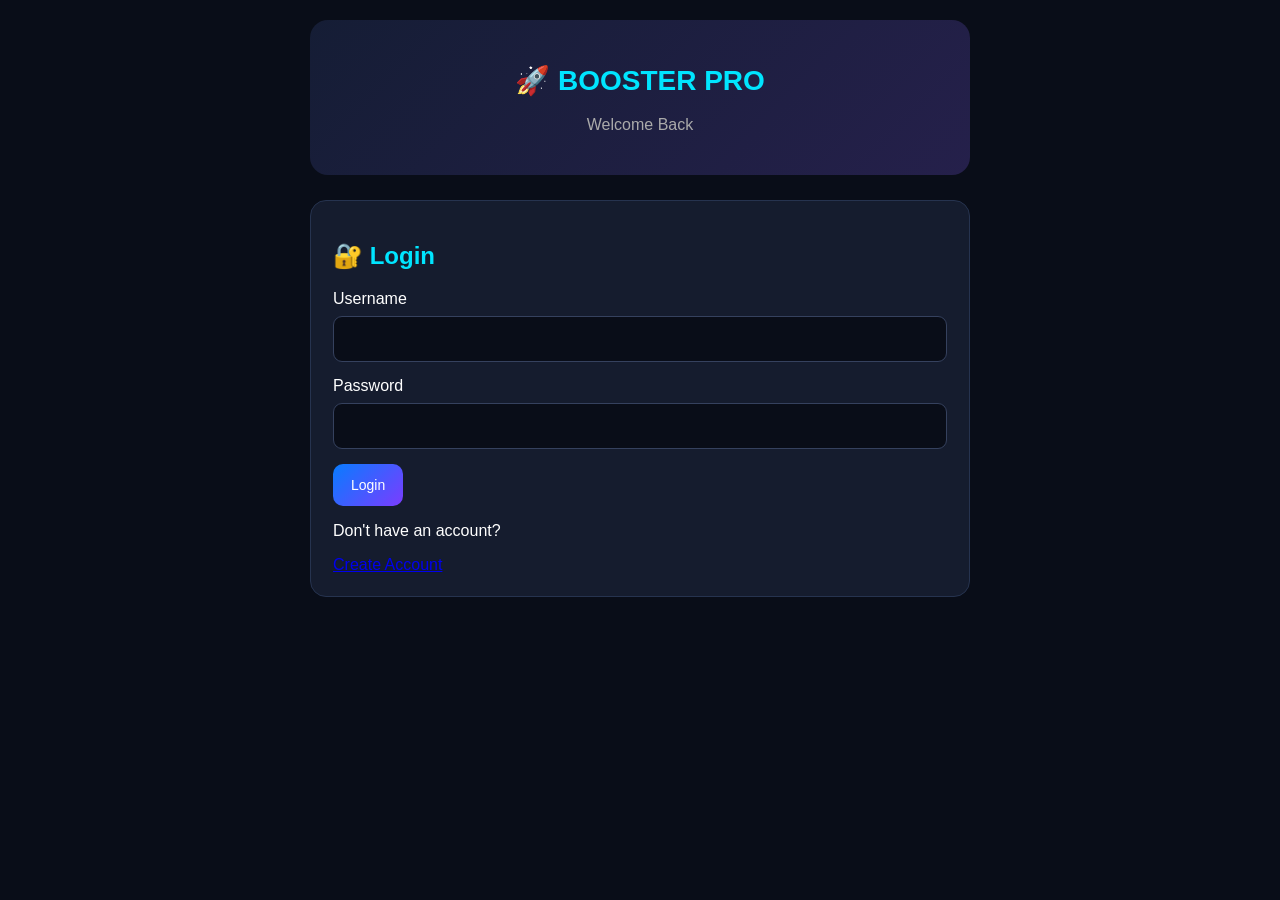
<file: templates/login.html>
<!DOCTYPE html>
<html lang="en">
<head>
<meta charset="UTF-8">
<meta name="viewport" content="width=device-width, initial-scale=1">
<title>BOOSTER PRO - Login</title>
<link rel="stylesheet" href="/static/style.css">
</head>
<body>

<header>
<h1>🚀 BOOSTER PRO</h1>
<p>Welcome Back</p>
</header>

<div class="panel">
<h2>🔐 Login</h2>

<form method="POST" action="/login">
<input type="hidden" name="csrf_token" value="{{ csrf_token() }}">
<label>Username</label>
<input type="text" name="username" required
minlength="3" maxlength="20" autocomplete="username">

<label>Password</label>
<input type="password" name="password" required
autocomplete="current-password">

<button type="submit">Login</button>
</form>

<p>Don't have an account?</p>
<a href="/register">Create Account</a>
</div>

</body>
</html>
</file>
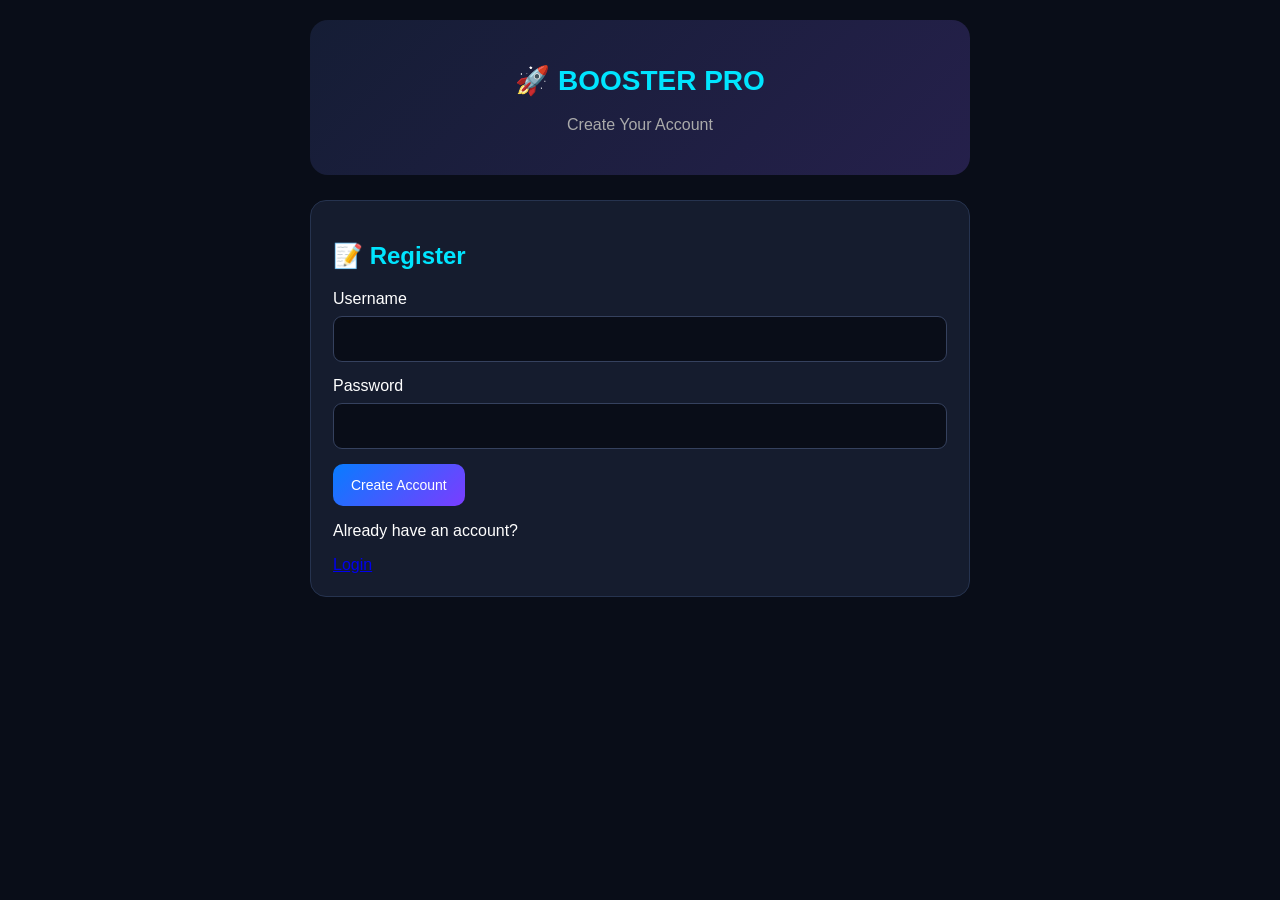
<file: templates/register.html>
<!DOCTYPE html>
<html lang="en">
<head>
<meta charset="UTF-8">
<meta name="viewport" content="width=device-width, initial-scale=1">
<title>BOOSTER PRO - Register</title>
<link rel="stylesheet" href="/static/style.css">
</head>
<body>

<header>
<h1>🚀 BOOSTER PRO</h1>
<p>Create Your Account</p>
</header>

<div class="panel">
<h2>📝 Register</h2>

<form method="POST" action="/register">
<input type="hidden" name="csrf_token" value="{{ csrf_token() }}">
<label>Username</label>
<input type="text" name="username" required
minlength="3" maxlength="20"
pattern="[A-Za-z0-9_]+"
autocomplete="username">

<label>Password</label>
<input type="password" name="password" required
minlength="10" autocomplete="new-password">

<button type="submit">Create Account</button>
</form>

<p>Already have an account?</p>
<a href="/login">Login</a>
</div>

</body>
</html>
</file>
<file: static/style.css>
* {
    box-sizing: border-box;
}

body {
    background: #090d18;
    color: white;
    font-family: Arial, sans-serif;
    padding: 20px;
    max-width: 700px;
    margin: auto;
}

header {
    text-align: center;
    padding: 25px 10px;
    background: linear-gradient(135deg, #151d35, #25204b);
    border-radius: 18px;
    margin-bottom: 25px;
}

header h1 {
    color: #00e5ff;
    font-size: 28px;
}

header p {
    color: #aaa;
    margin-top: 12px;
}

#status {
    color: #00ff99;
}

.cards {
    display: grid;
    grid-template-columns: 1fr 1fr;
    gap: 15px;
    margin-bottom: 20px;
}

.card, .panel {
    background: #151c2e;
    padding: 22px;
    border-radius: 16px;
    border: 1px solid #26334f;
    margin-bottom: 18px;
}

.card {
    text-align: center;
}

.card h2 {
    font-size: 17px;
}

.card h1 {
    font-size: 30px;
    margin: 18px 0 8px;
}

.facebook h1 {
    color: #1685ff;
}

.tiktok h1 {
    color: #ff4b91;
}

.panel h2 {
    color: #00e5ff;
    margin-bottom: 20px;
}

label {
    display: block;
    margin: 15px 0 8px;
}

select, input {
    width: 100%;
    padding: 13px;
    border-radius: 9px;
    border: 1px solid #35415e;
    background: #090d18;
    color: white;
    font-size: 16px;
}

button {
    background: linear-gradient(135deg, #087cff, #7b3cff);
    border: none;
    color: white;
    padding: 13px 18px;
    border-radius: 10px;
    margin: 15px 5px 0 0;
    font-size: 14px;
}

button:active {
    opacity: 0.7;
}

#message {
    margin-top: 15px;
    color: #00ff99;
}

@media(max-width: 400px) {
    .cards {
        grid-template-columns: 1fr;
    }
}
.profile-links {
    display: flex;
    flex-direction: column;
    gap: 12px;
    margin-top: 15px;
}

.profile-links a {
    display: block;
    padding: 14px;
    border-radius: 10px;
    background: linear-gradient(135deg, #087cff, #7b3cff);
    color: white;
    text-decoration: none;
    text-align: center;
    font-weight: bold;
}

.profile-links a[hidden] {
    display: none;
}

#preview-message {
    color: #00ff99;
    margin-top: 10px;
}
</file>
